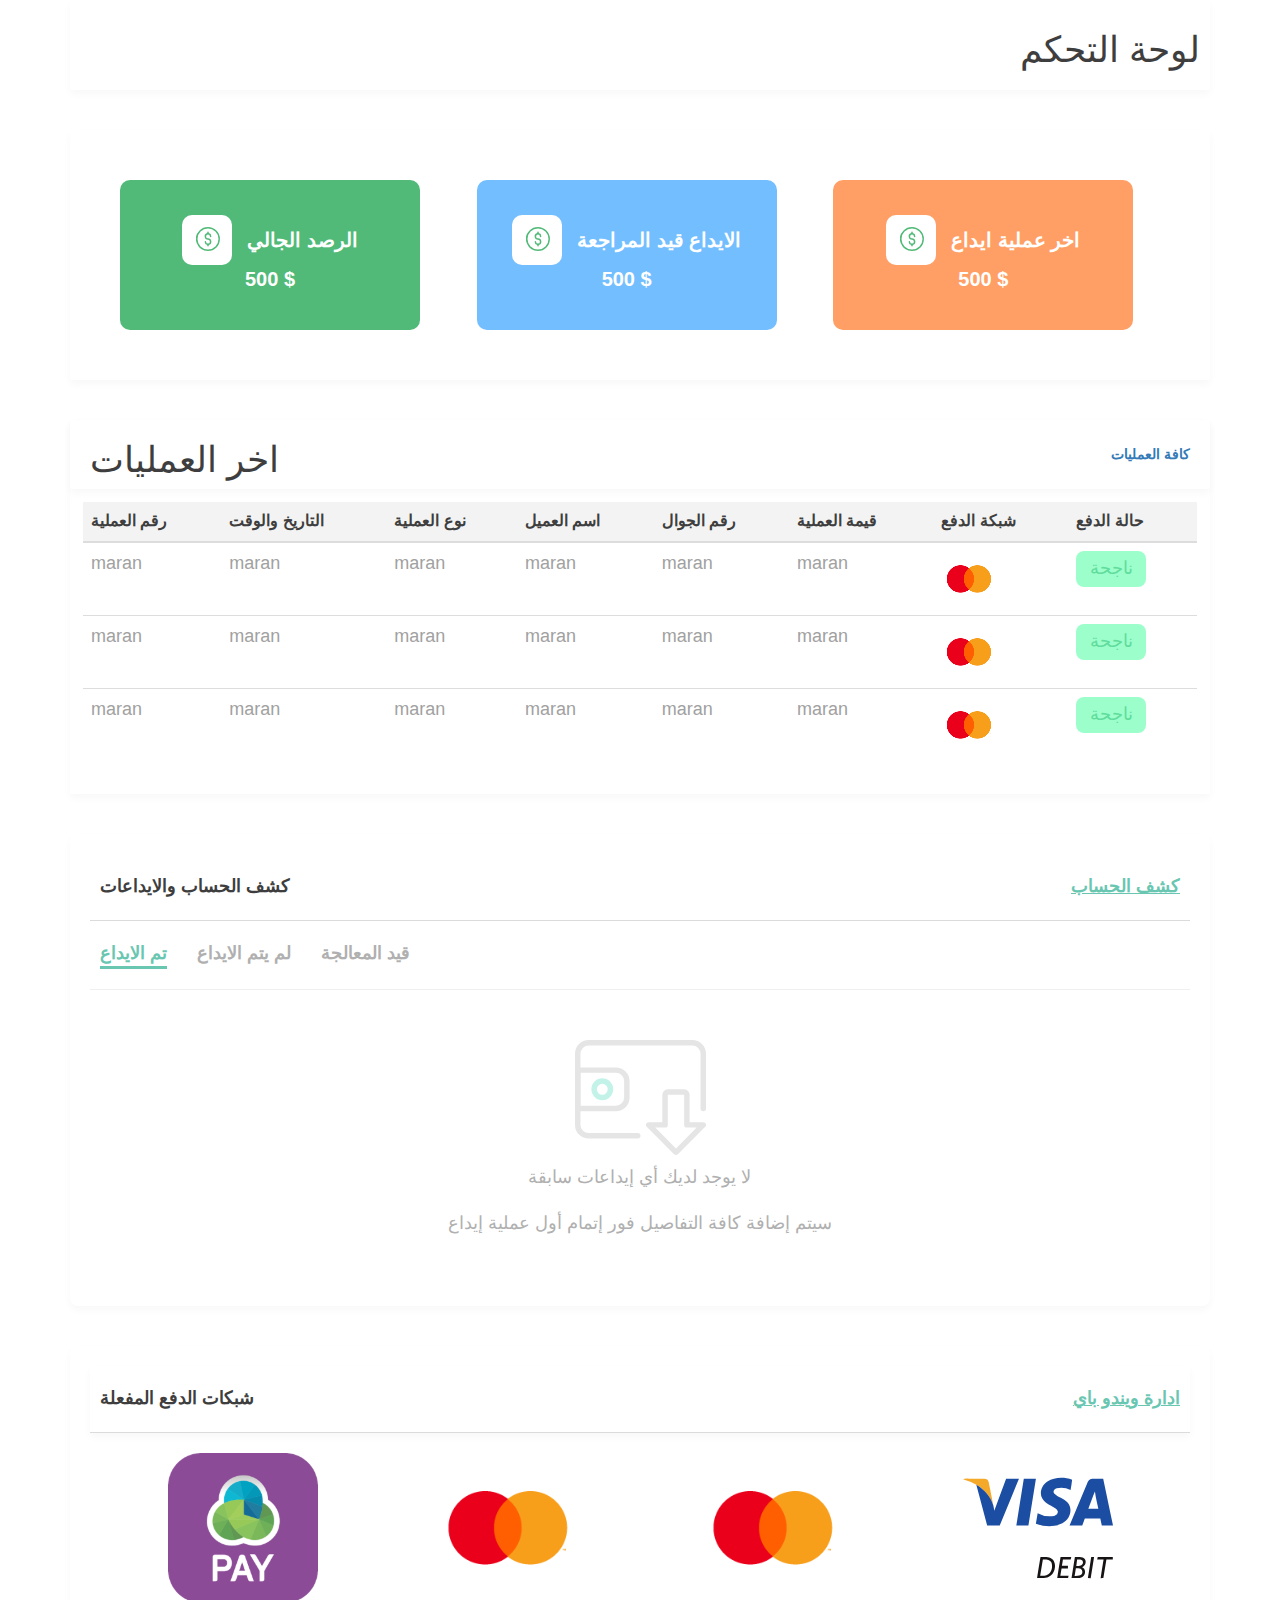
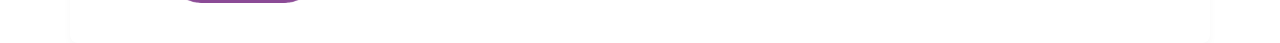
<file: index.html>
<!DOCTYPE html>
<html lang="en">

<head>
    <meta charset="UTF-8" />
    <meta http-equiv="X-UA-Compatible" content="IE=edge" />
    <meta name="viewport" content="width=device-width, initial-scale=1.0" />
    <link rel="stylesheet" href="./style.css" />

    <!-- Latest compiled and minified CSS -->
     <link rel="stylesheet" href="https://cdn.jsdelivr.net/npm/bootstrap@3.4.1/dist/css/bootstrap.min.css" />
    <title>Document</title>
</head> 

<body>
    <div class="main-content">
        <div class="container">
            <section>
                <div class="header">
                    <h1>لوحة التحكم </h1>
                </div>
            </section>
            <section>

                <div class="section-card">
                    <div class="row">
                        <div class="col-xs-12 col-md-4">
                            <div class="card">
                                <div class="card-oparetion">
                                    <div class="img">
                                        <img src="./assests/images/icon1.svg" alt="">
                                    </div>
                                    <span class="text-white"> الرصد الجالي</span>
                                </div>
                                <span>500 $</span>
                            </div>
                        </div>
                        <div class="col-xs-12 col-md-4">
                            <div class="card bg-blue">
                                <div class="card-oparetion">
                                    <div class="img">
                                        <img src="./assests/images/icon1.svg" alt="">
                                    </div>
                                    <span class="text-white"> الايداع قيد المراجعة</span>
                                </div>
                                <span>500 $</span>
                            </div>
                        </div>
                        <div class="col-xs-12 col-md-4">
                            <div class="card bg-orange">
                                <div class="card-oparetion">
                                    <div class="img">
                                        <img src="./assests/images/icon1.svg" alt="">
                                    </div>
                                    <span class="text-white"> اخر عملية ايداع</span>
                                </div>
                                <span>500 $</span>
                            </div>
                        </div>
                    </div>

            </section>

            <section class="oparation-section">
                <div class="oparation-header">
                    <h1>اخر العمليات </h1>
                    <a class="link">كافة العمليات</a>


                </div>
                <div class="table-responsive">
                    <table class="table">
                        <thead>
                            <tr>
                                <th>رقم العملية</th>
                                <th>التاريخ والوقت</th>
                                <th>نوع العملية</th>
                                <th>اسم العميل</th>
                                <th>رقم الجوال</th>
                                <th>قيمة العملية</th>
                                <th>شبكة الدفع</th>
                                <th>حالة الدفع</th>

                            </tr>
                        </thead>
                        <tbody>
                            <tr>
                                <td>maran</td>
                                <td>maran</td>
                                <td>maran</td>
                                <td>maran</td>
                                <td>maran</td>
                                <td>maran</td>
                                <td>
                                    <img src="./assests/images/icon2.svg" alt="">
                                </td>
                                <td>
                                    <div class="op">ناجحة</div>
                                </td>
                            </tr>

                            <tr>
                                <td>maran</td>
                                <td>maran</td>
                                <td>maran</td>
                                <td>maran</td>
                                <td>maran</td>
                                <td>maran</td>
                                <td>
                                    <img src="./assests/images/icon2.svg" alt="">
                                </td>
                                <td>
                                    <div class="op">ناجحة</div>
                                </td>
                            </tr>

                            <tr>
                                <td>maran</td>
                                <td>maran</td>
                                <td>maran</td>
                                <td>maran</td>
                                <td>maran</td>
                                <td>maran</td>
                                <td>
                                    <img src="./assests/images/icon2.svg" alt="">
                                </td>
                                <td>
                                    <div class="op">ناجحة</div>
                                </td>
                            </tr>
                        </tbody>
                    </table>
                </div>
            </section>

            <section class="cover-account">
                <div class="account-header">
                    <span>كشف الحساب والايداعات</span>
                    <a> كشف الحساب</a>

                </div>

                <div class="account-body">
                    <ul class="list">
                        <li class="active">تم الايداع</li>
                        <li>لم يتم الايداع</li>
                        <li>قيد المعالجة</li>
                    </ul>

                    <div class="account-content">
                        <img src="./assests/images/icon3.svg" alt="">
                        <p>لا يوجد لديك أي إيداعات سابقة </p>

                          <p>  سيتم إضافة كافة التفاصيل فور إتمام أول عملية إيداع</p>
                    </div>


                </div>

            </section>

            <section class="pay-section">
                <div class="pay-header">
                    <span>شبكات الدفع المفعلة</span>
                    <a class="link" href="/pay.html"> ادارة ويندو باي</a>

                </div>
                <div class="pay-content">
                    <div class="img">
                        <img src="./assests/images/pay.svg" alt="">
                    </div>
                    <div class="img">
                        <img src="./assests/images/icon2.svg" alt="">
                    </div>
                    <div class="img">
                        <img src="./assests/images/icon2.svg" alt="">
                    </div>
                    <div class="img">
                        <img src="./assests/images/visa.svg" alt="">
                    </div>
                </div>
            </section>
        </div>

    </div> 
    <!-- Latest compiled and minified JavaScript  -->
    <script src="https://cdn.jsdelivr.net/npm/bootstrap@3.4.1/dist/js/bootstrap.min.js"></script>
</body>

</html>
</file>
<file: style.css>
section{
  position: relative;
  z-index: 9999;
}
.header,
.oparation-header {
  background-color: white;
  border-radius: 3px;
  text-align: right;
  box-shadow: 0 4px 8px rgb(0 0 0 / 3%);
  color: #3e3e3e;
  font-weight: 800;
  padding: 1rem;
}

.section-card {
  margin-top: 4rem;
  background-color: white;
  padding: 5rem;
  box-shadow: 0 4px 8px rgb(0 0 0 / 3%);
  border-radius: 3px;
}
.card {
  background-color: #51ba78;
  width: 300px;
  height: 15rem;
  border-radius: 10px;
  text-align: right;
  color: white;
  padding: 1.3rem;
  display: flex;
  flex-direction: column;
  justify-content: center;
  align-items: center;
}
.card-oparetion {
  display: flex;
  justify-content: center;
  gap: 1.5rem;
  align-items: center;
}
.card-oparetion .img {
  width: 50px;
  height: 50px;
  background-color: white;
  border-radius: 10px;
}
.card-oparetion .img > img {
  padding: 12px;
}
.card-oparetion > span {
  font-size: 20px;
  font-weight: bold;
}
.card > span {
  font-size: 20px;
  font-weight: bold;
  text-align: right;
}

.bg-blue {
  background-color: #73beff;
}
.bg-orange {
  background-color: #ff9f66;
}

.oparation-section {
  margin-top: 4rem;
  background-color: white;
  box-shadow: 0 4px 8px rgb(0 0 0 / 3%);
}
.oparation-header,
.account-header,
.pay-header {
  display: flex;
  justify-content: space-between;
  align-items: center;
  padding: 0rem 2rem;
  box-shadow: 0 4px 8px rgb(0 0 0 / 3%);
}
.header .link,
.account-header > a,
.pay-header > a {
  color: #68c6b1;
  font-size: 18px;
  font-weight: bold;
  text-decoration: underline;
}
.table-responsive {
  padding: 1.3rem;
}
.table > thead:first-child > tr:first-child > th {
  background-color: #f3f3f3;
  color: #3e3e3e;
  font-size: 16px;
}
.table > tbody > tr > td {
  color: #a1a1a1;
  font-size: 18px;
}

.op {
  background-color: #9cffcb;
  color: #61dc9c;
  width: 70px;
  padding: 0.5rem;
  border-radius: 8px;
  text-align: center;
}

.cover-account {
  background-color: white;
  box-shadow: 0 4px 8px rgb(0 0 0 / 3%);
  margin-top: 4rem;
  padding: 2rem;
  border-radius: 8px;
}
.account-header,
.pay-header {
  border-bottom: 1px solid #dbdbdb;
  box-shadow: none;
  padding: 2rem 1rem;
}
.account-header > span,
.pay-header > span {
  font-size: 18px;
  font-weight: 700;
  color: #3e3e3e;
}
.list {
  list-style: none;
  display: flex;
  gap: 3rem;
  padding: 2rem 1rem;
  border-bottom: 1px solid #f2efef;
}
.list > li {
  color: #b0b0b0;
  font-size: 18px;
  font-weight: bold;
}
.list > li.active {
  color: #68c6b1;
  border-bottom-color: #68c6b1;
  border-bottom-style: solid;
}
.account-content {
  display: flex;
  flex-direction: column;
  justify-content: center;
  align-items: center;
  padding: 4rem;
  gap: 1rem;
}

.account-content > p {
  color: #b0b0b0;
  font-size: 18px;

  text-align: center;
}

.pay-section {
  margin-top: 4rem;
  background-color: white;
  border-radius: 8px;
  box-shadow: 0 4px 8px rgb(0 0 0 / 3%);
  padding: 2rem;
}
.pay-content {
  display: flex;
  align-items: center;
  justify-content: space-around;
  padding: 2rem;
}
.pay-content .img {
  width: 15rem;
}
.pay-content .img > img {
  width: 100%;
  max-width: 100%;
}

/* pay page */
.pay-header {
  background-color: white;
  display: flex;
  box-shadow: 0 4px 8px rgb(0 0 0 / 3%);
  justify-content: space-between;
}
.fa-solid {
  color: #5ebb75;
  font-size: 20px;
}
.header-item {
  display: flex;
  flex-direction: column;
}
.header-item .item {
  display: flex;
  gap: 1rem;
}
.header-item .item > span {
  color: #68c6b1;
  font-weight: bold;
  font-size: 25px;
}

.header-item > p {
  color: #b0b0b0;
  font-size: 16px;
}
.active-pay-header {
  border-bottom: 1px solid #eeeeee;
  padding: 1rem;
  margin-bottom: 2.5rem;
}
.active-pay-header > span {
  color: #b0b0b0;
  font-size: 20px;
}

.section-card .thumbnail {
  padding: 2rem;
}
.thumbnail > img {
  background-color: #ffeeee;
  padding: 2rem 9rem;
}
.caption {
  display: flex;
  justify-content: space-between;
  align-items: center;
}
.caption .item > h3 {
  color: #4a4949;
  font-size: 18px;
}

.caption .item > p {
  color: #b0b0b0;

  font-size: 14px;
}
.caption .fa-solid {
  color: #ff7373;
}

.btn-save{
background-color: #68C6B1;
color: white;
padding: 2rem;
}
.btn-cancle{
    background-color: transparent;
}
</file>
